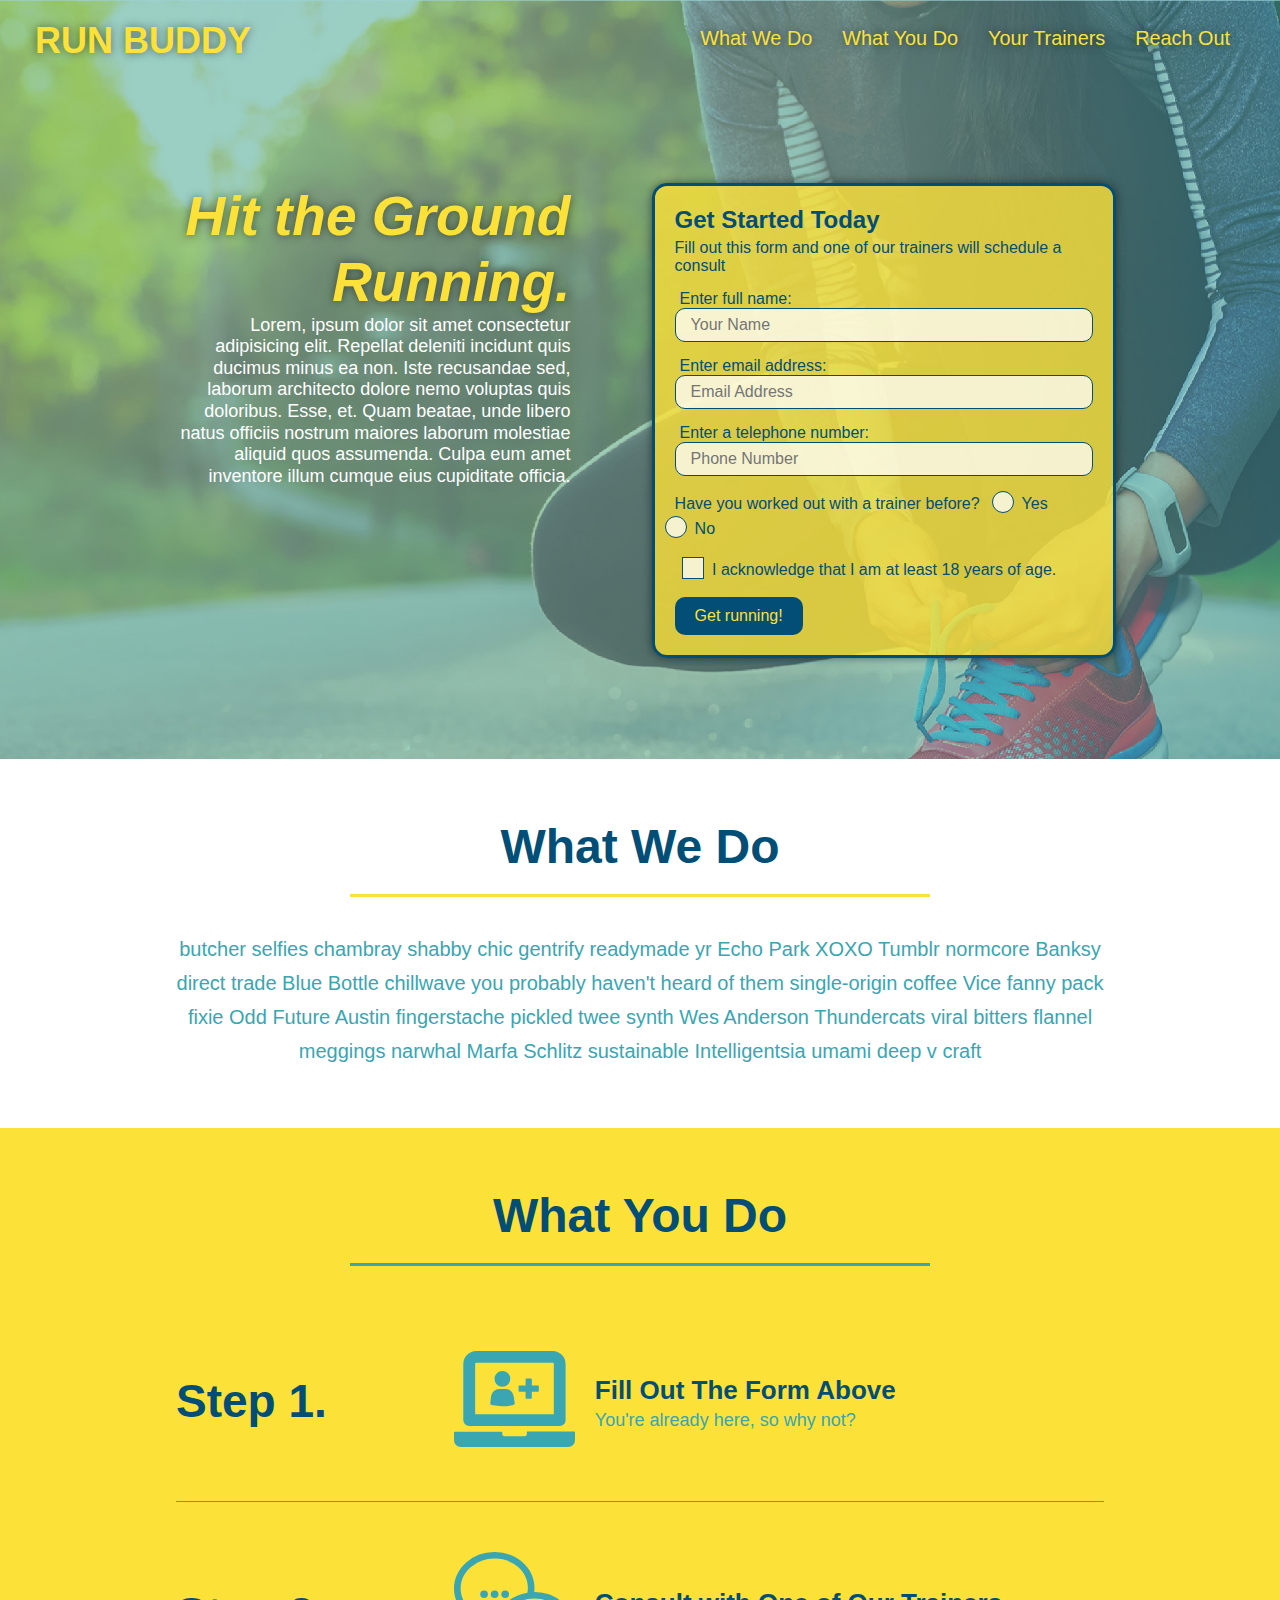
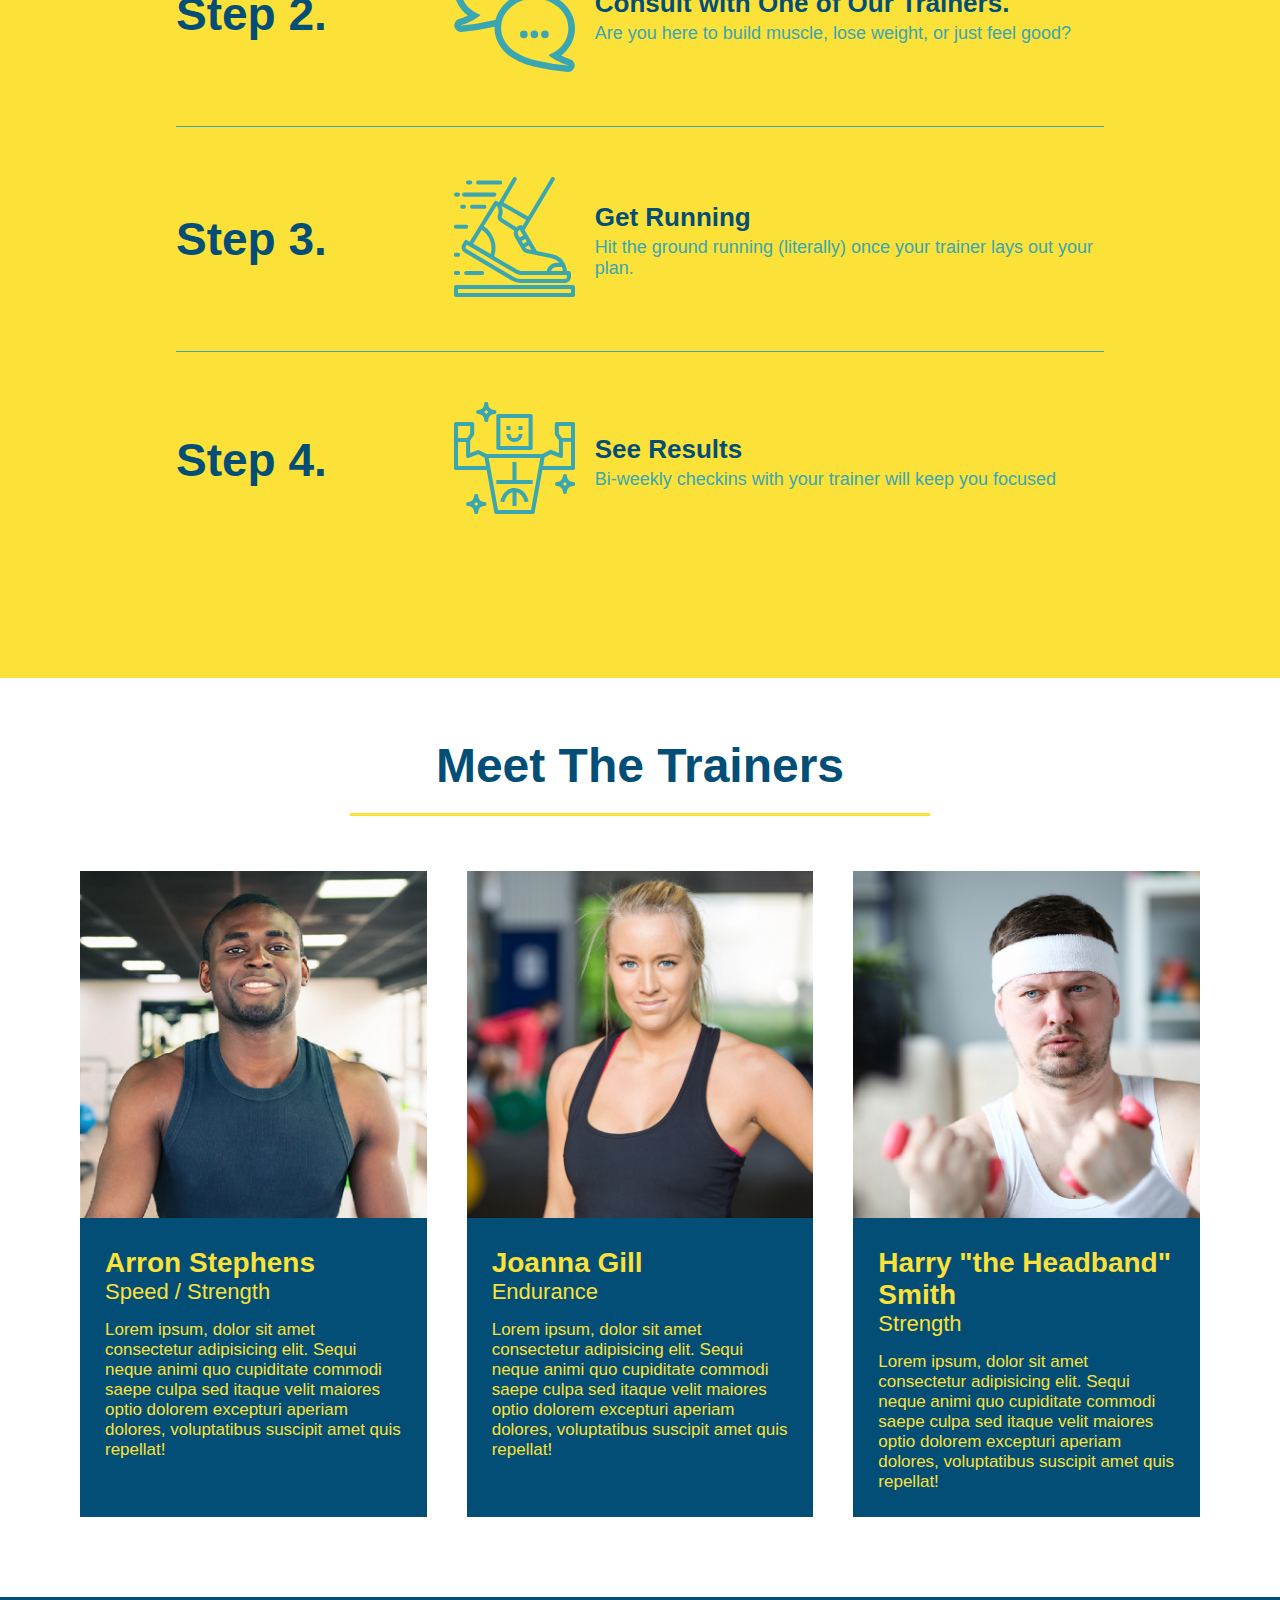
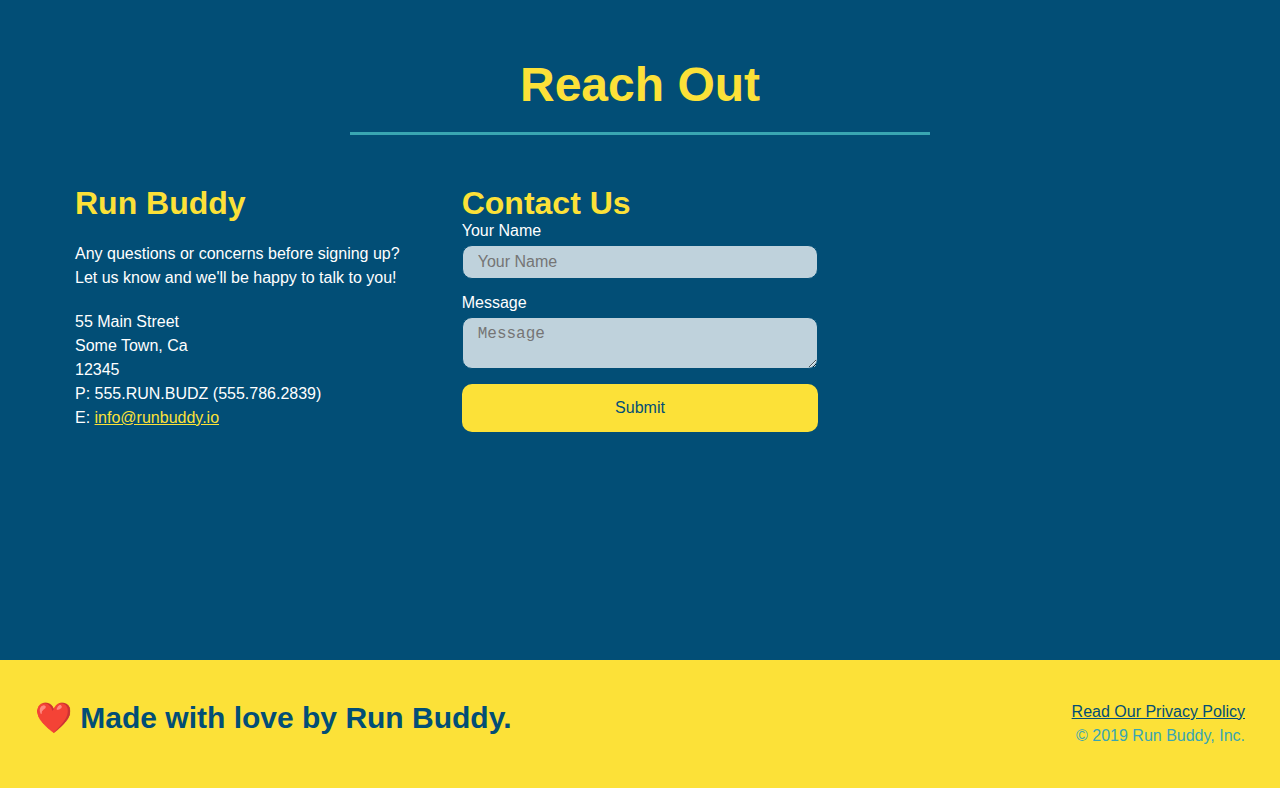
<file: index.html>
<!DOCTYPE html>
<html lang="en">
	<head>
		<meta charset="UTF-8" />
		<meta name="viewport" content="width=device-width, initial-scale=1.0" />
		<title>Run Buddy</title>
		<link rel="stylesheet" href="./assets/css/style.css" />
	</head>

	<body>
		<!-- navigation -->
		<header>
			<h1>
				<a href="/"> RUN BUDDY </a>
			</h1>
			<nav>
				<!-- Unordered list element -->
				<ul>
					<!-- List item element-->
					<li>
						<!-- Anchor element -->
						<a href="#what-we-do">What We Do</a>
					</li>
					<li>
						<a href="#what-you-do">What You Do</a>
					</li>
					<li>
						<a href="#your-trainers">Your Trainers</a>
					</li>
					<li>
						<a href="#reach-out">Reach Out</a>
					</li>
				</ul>
			</nav>
		</header>

		<!-- hero/jumbotron -->
		<section class="hero">
			<div class="hero-cta">
				<h2>Hit the Ground Running.</h2>
				<p>
					Lorem, ipsum dolor sit amet consectetur adipisicing elit. Repellat
					deleniti incidunt quis ducimus minus ea non. Iste recusandae sed,
					laborum architecto dolore nemo voluptas quis doloribus. Esse, et. Quam
					beatae, unde libero natus officiis nostrum maiores laborum molestiae
					aliquid quos assumenda. Culpa eum amet inventore illum cumque eius
					cupiditate officia.
				</p>
			</div>

			<div class="hero-form">
				<h3>Get Started Today</h3>
				<p>
					Fill out this form and one of our trainers will schedule a consult
				</p>
				<form>
					<label for="name">Enter full name:</label>
					<input
						type="text"
						placeholder="Your Name"
						name="name"
						id="name"
						class="form-input"
					/>
					<label for="email">Enter email address:</label>
					<input
						type="text"
						placeholder="Email Address"
						name="email"
						id="email"
						class="form-input"
					/>
					<label for="phone">Enter a telephone number:</label>
					<input
						type="text"
						placeholder="Phone Number"
						name="phone"
						id="phone"
						class="form-input"
					/>
					<p>
						Have you worked out with a trainer before?
						<span class="radio-wrapper">
							<input type="radio" name="trainer-confirm" id="trainer-yes" />
							<label for="trainer-yes">Yes</label>
						</span>
						<span class="radio-wrapper">
							<input type="radio" name="trainer-confirm" id="trainer-no" />
							<label for="trainer-no">No</label>
						</span>
					</p>
					<p>
						<span class="checkbox-wrapper">
							<input type="checkbox" name="age-confirm" id="checkbox" />
							<label for="checkbox">
								I acknowledge that I am at least 18 years of age.
							</label>
						</span>
					</p>
					<button type="submit">Get running!</button>
				</form>
			</div>
		</section>

		<!-- "what we do" section -->
		<section id="what-we-do" class="intro">
			<div class="flex-row">
				<h2 class="section-title primary-border">What We Do</h2>
			</div>
			<div class="flex-row">
				<p>
					butcher selfies chambray shabby chic gentrify readymade yr Echo Park
					XOXO Tumblr normcore Banksy direct trade Blue Bottle chillwave you
					probably haven't heard of them single-origin coffee Vice fanny pack
					fixie Odd Future Austin fingerstache pickled twee synth Wes Anderson
					Thundercats viral bitters flannel meggings narwhal Marfa Schlitz
					sustainable Intelligentsia umami deep v craft
				</p>
			</div>
		</section>

		<!-- "what you do" section -->
		<section id="what-you-do" class="steps">
			<div class="flex-row">
				<h2 class="section-title secondary-border">What You Do</h2>
			</div>
			<!--Steps-->
			<div class="step">
				<h3>Step 1.</h3>
				<div class="step-info">
					<div class="step-img">
						<img src="./assets/images/step-1.svg" alt="" />
					</div>
					<div class="step-text">
						<h4>Fill Out The Form Above</h4>
						<p>You're already here, so why not?</p>
					</div>
				</div>
			</div>

			<div class="step">
				<h3>Step 2.</h3>
				<div class="step-info">
					<div class="step-img">
						<img src="./assets/images/step-2.svg" alt="" />
					</div>
					<div class="step-text">
						<h4>Consult with One of Our Trainers.</h4>
						<p>Are you here to build muscle, lose weight, or just feel good?</p>
					</div>
				</div>
			</div>

			<div class="step">
				<h3>Step 3.</h3>
				<div class="step-info">
					<div class="step-img">
						<img src="./assets/images/step-3.svg" alt="" />
					</div>
					<div class="step-text">
						<h4>Get Running</h4>
						<p>
							Hit the ground running (literally) once your trainer lays out your
							plan.
						</p>
					</div>
				</div>
			</div>

			<div class="step">
				<h3>Step 4.</h3>
				<div class="step-info">
					<div class="step-img">
						<img src="./assets/images/step-4.svg" alt="" />
					</div>
					<div class="step-text">
						<h4>See Results</h4>
						<p>Bi-weekly checkins with your trainer will keep you focused</p>
					</div>
				</div>
			</div>
		</section>

		<!-- "meet the trainers" section -->
		<section id="your-trainers">
			<div class="flex-row">
				<h2 class="section-title primary-border">Meet The Trainers</h2>
			</div>

			<div class="trainers">
				<!-- first trainer bio -->
				<article class="trainer">
					<img
						src="./assets/images/trainer-1.jpg"
						alt="Arron Stephens in his workout clothes, ready to pump iron"
					/>
					<div class="trainer-bio">
						<h3 class="trainer-name">Arron Stephens</h3>
						<h4 class="trainer-role">Speed / Strength</h4>
						<p>
							Lorem ipsum, dolor sit amet consectetur adipisicing elit. Sequi
							neque animi quo cupiditate commodi saepe culpa sed itaque velit
							maiores optio dolorem excepturi aperiam dolores, voluptatibus
							suscipit amet quis repellat!
						</p>
					</div>
				</article>

				<!-- second trainer bio -->
				<article class="trainer">
					<img
						src="./assets/images/trainer-2.jpg"
						alt="Joanna Gill cooling off after a workout"
					/>
					<div class="trainer-bio">
						<h3 class="trainer-name">Joanna Gill</h3>
						<h4 class="trainer-role">Endurance</h4>

						<p>
							Lorem ipsum, dolor sit amet consectetur adipisicing elit. Sequi
							neque animi quo cupiditate commodi saepe culpa sed itaque velit
							maiores optio dolorem excepturi aperiam dolores, voluptatibus
							suscipit amet quis repellat!
						</p>
					</div>
				</article>

				<!-- third trainer bio -->
				<article class="trainer">
					<img
						src="./assets/images/trainer-3.jpg"
						alt="Harry Smith wearing a headband and lifting comically small pink weights"
					/>
					<div class="trainer-bio">
						<h3 class="trainer-name">Harry "the Headband" Smith</h3>
						<h4 class="trainer-role">Strength</h4>
						<p>
							Lorem ipsum, dolor sit amet consectetur adipisicing elit. Sequi
							neque animi quo cupiditate commodi saepe culpa sed itaque velit
							maiores optio dolorem excepturi aperiam dolores, voluptatibus
							suscipit amet quis repellat!
						</p>
					</div>
				</article>
			</div>
		</section>

		<!-- "reach out" section -->
		<section id="reach-out" class="contact">
			<div class="flex-row">
				<h2 class="section-title secondary-border">Reach Out</h2>
			</div>
			<div class="contact-info">
				<div>
					<h3>Run Buddy</h3>
					<p>
						Any questions or concerns before signing up?
						<br />
						Let us know and we'll be happy to talk to you!
					</p>
					<address>
						55 Main Street <br />
						Some Town, Ca <br />
						12345<br />
						P: 555.RUN.BUDZ (555.786.2839)<br />
						E: <a href="mailto:info@runbuddy.io">info@runbuddy.io</a>
					</address>
				</div>

				<div class="contact-form">
					<h3>Contact Us</h3>
					<form>
						<label for="contact-name">Your Name</label>
						<input type="text" id="contact-name" placeholder="Your Name" />

						<label for="contact-message">Message</label>
						<textarea id="contact-message" placeholder="Message"></textarea>

						<button type="submit">Submit</button>
					</form>
				</div>

				<iframe
					src="https://www.google.com/maps/embed?pb=!1m18!1m12!1m3!1d3147.1079747227936!2d-120.42364418397035!3d37.92790791110593!2m3!1f0!2f0!3f0!3m2!1i1024!2i768!4f13.1!3m3!1m2!1s0x8090c49129b6ac57%3A0xb56c7eb95a2cd8bd!2sMain%20St%2C%20California%2095327!5e0!3m2!1sen!2sus!4v1616426329495!5m2!1sen!2sus"
					style="border: 0"
					allowfullscreen=""
					loading="lazy"
				>
				</iframe>
			</div>
		</section>

		<!-- footer -->
		<footer>
			<h2>❤️ Made with love by Run Buddy.</h2>
			<div>
				<a href="./privacy-policy.html">Read Our Privacy Policy</a><br />
				&copy; 2019 Run Buddy, Inc.
			</div>
		</footer>
		<script>
			console.log("Hello Runners!");
		</script>
	</body>
</html>
</file>
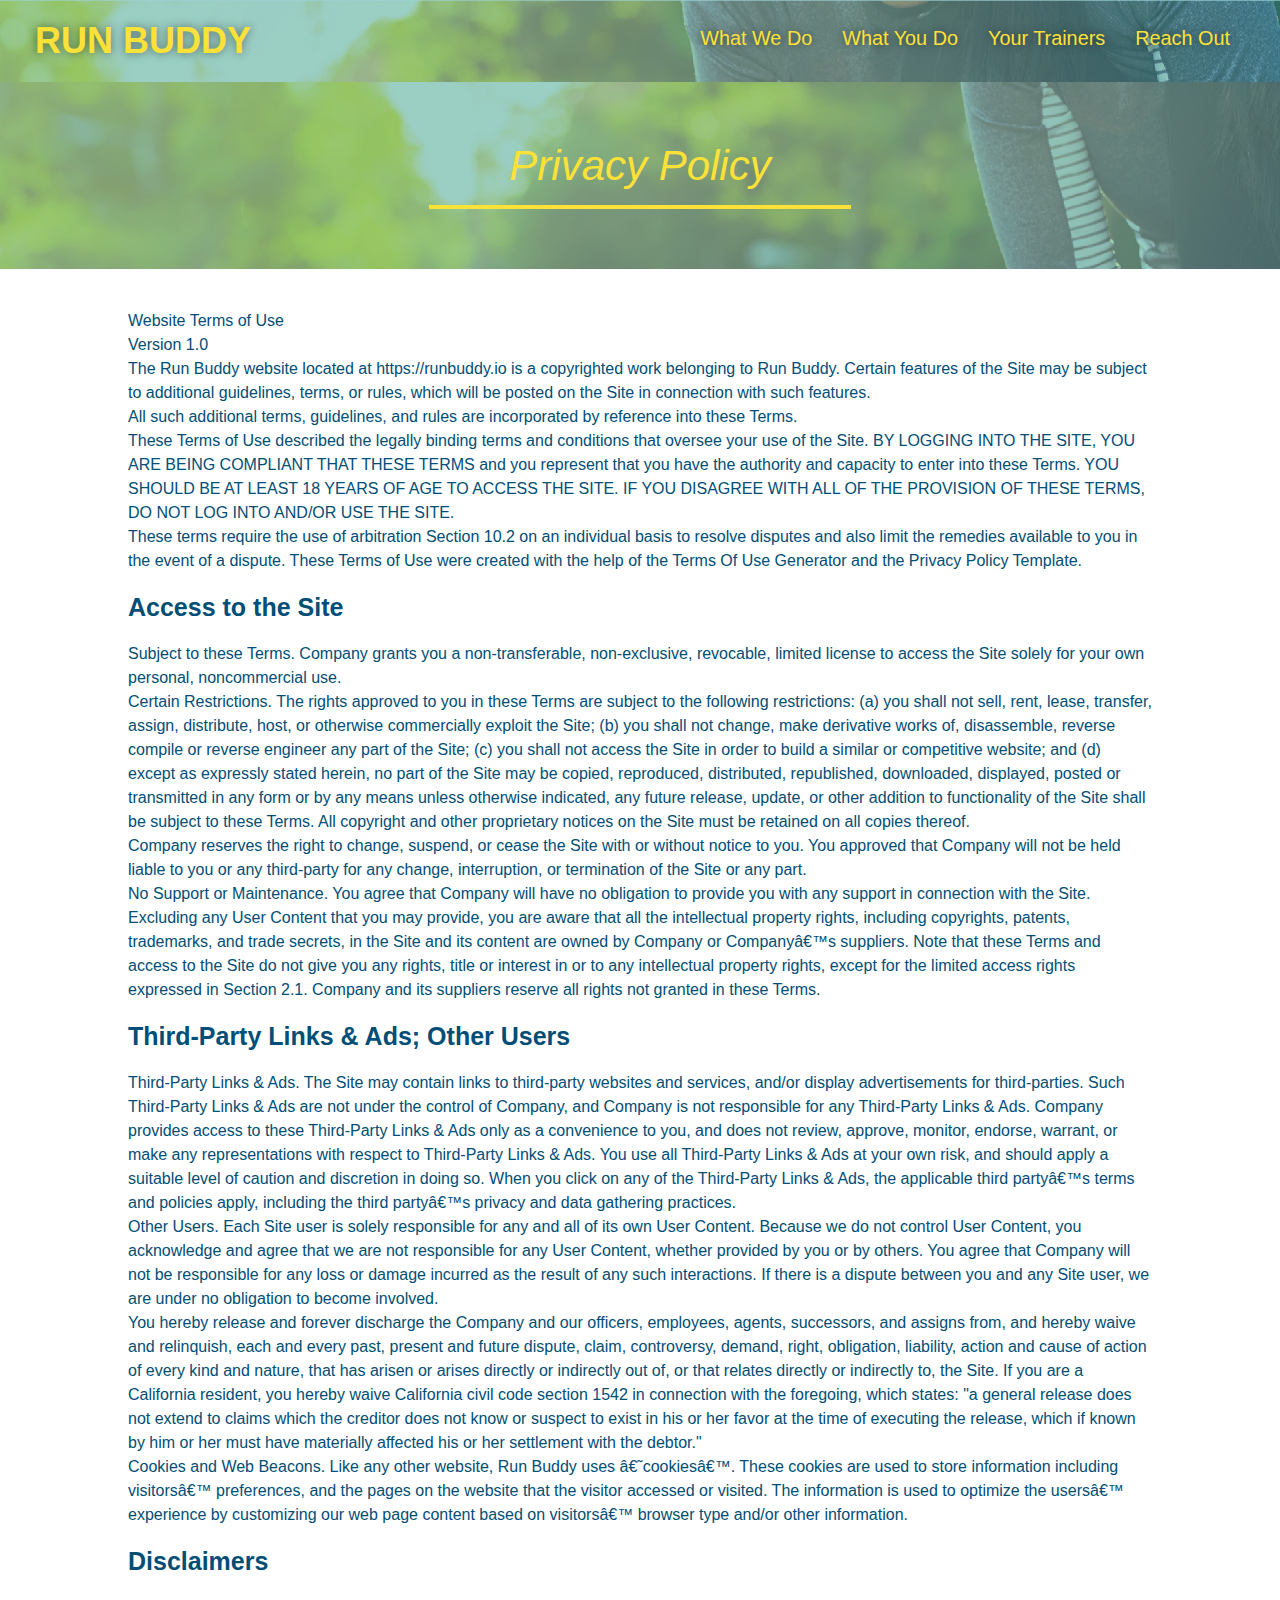
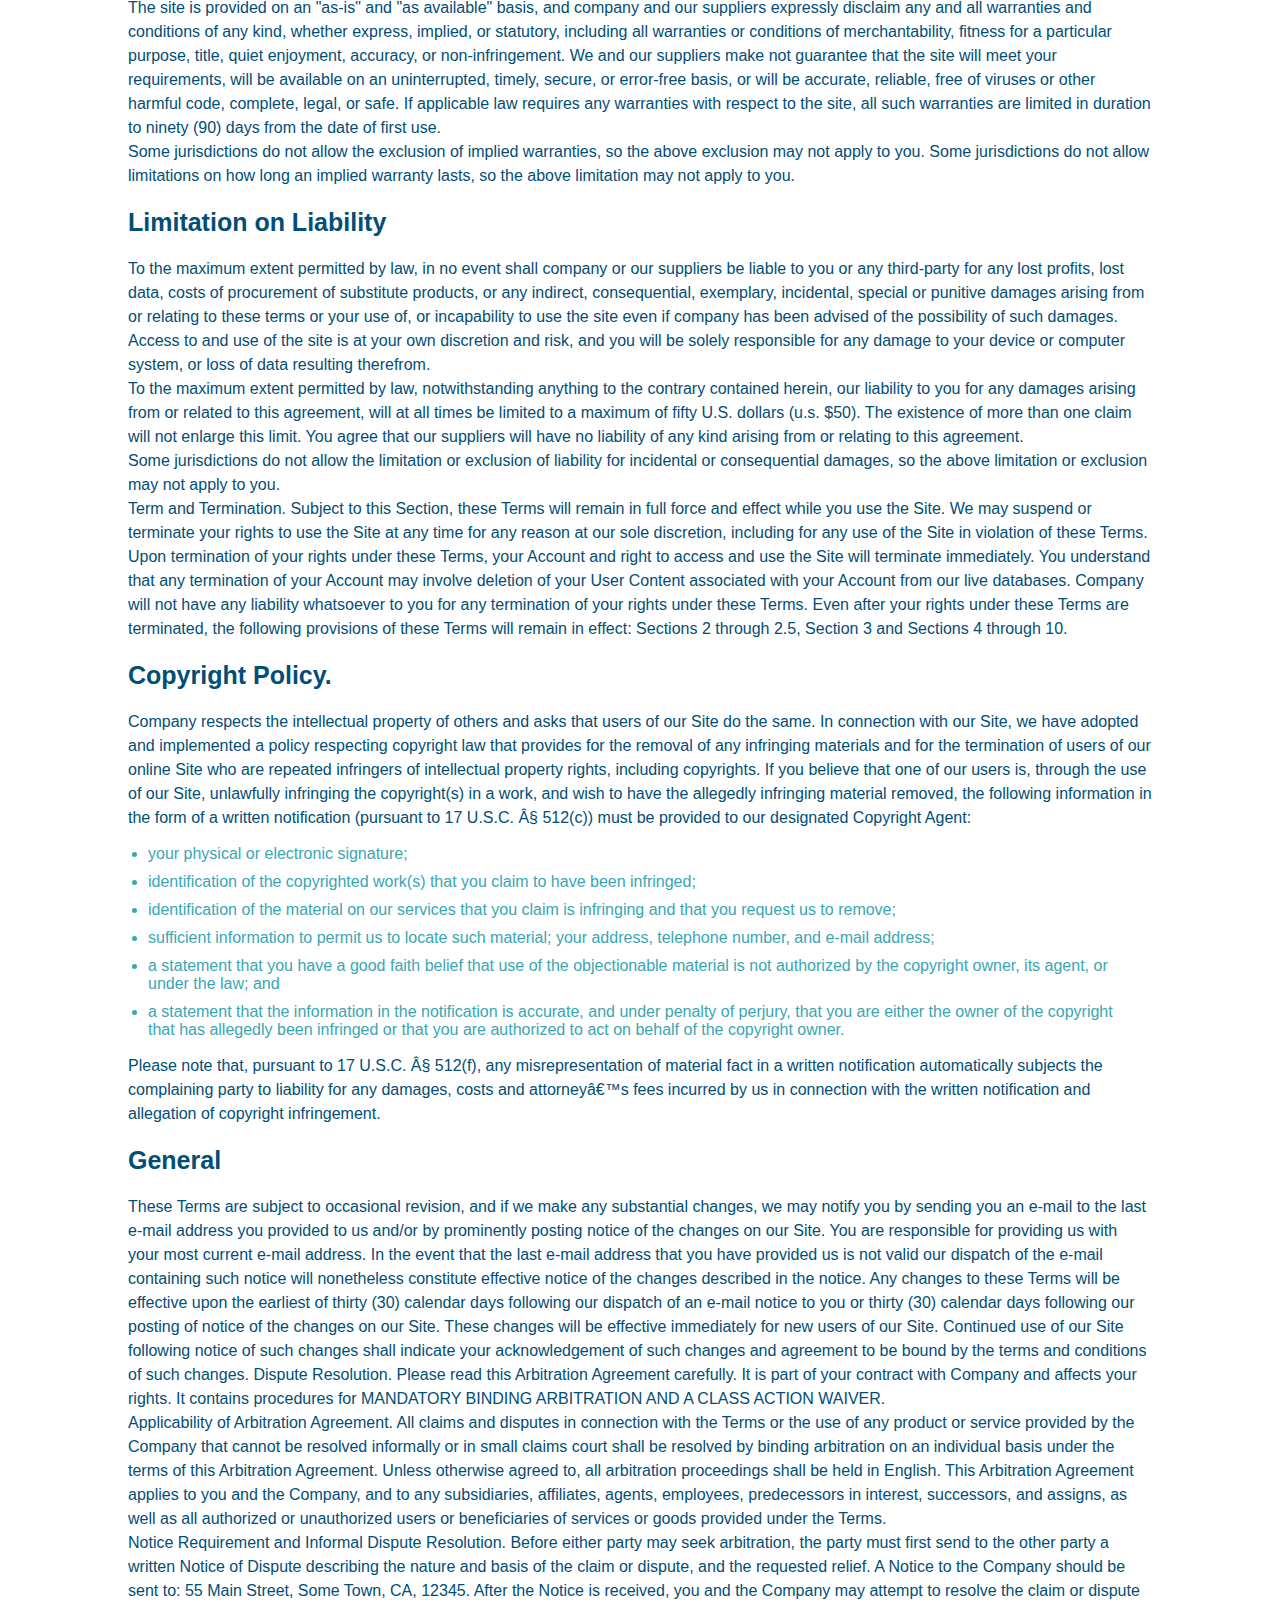
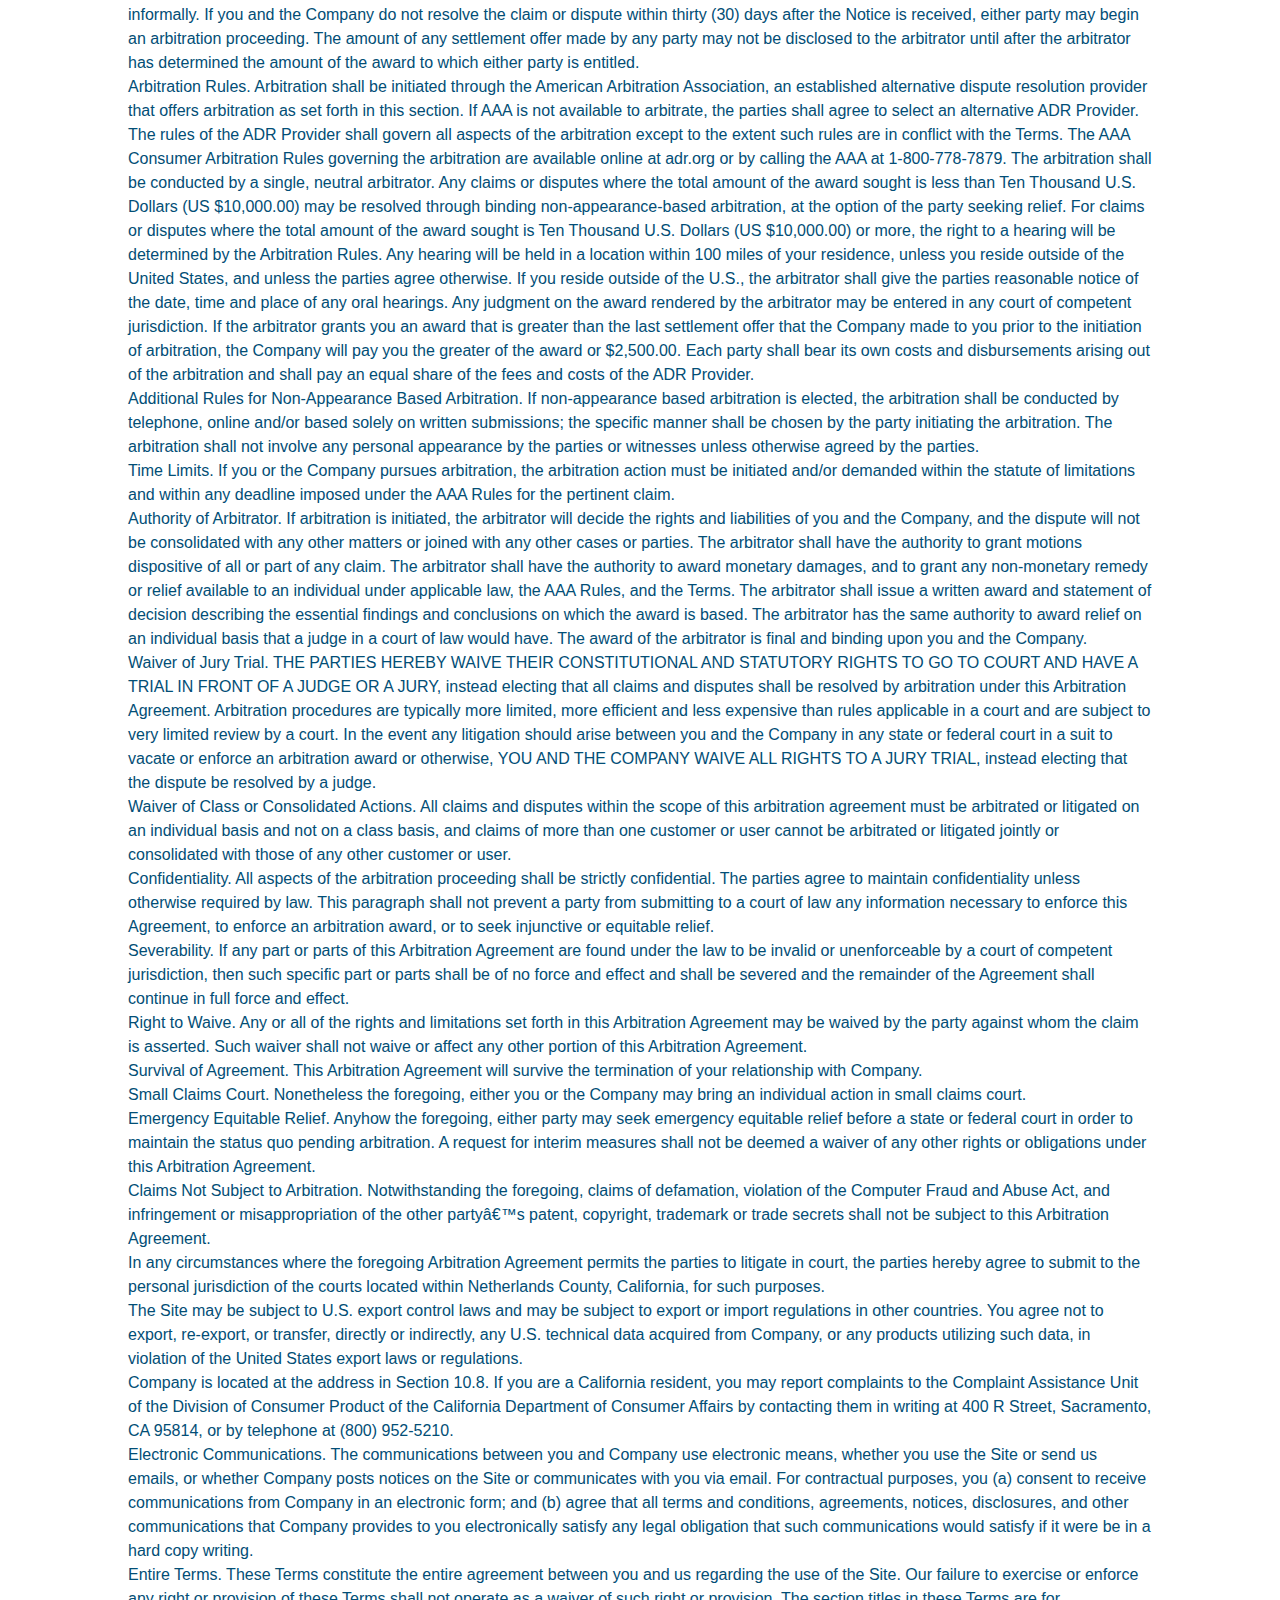
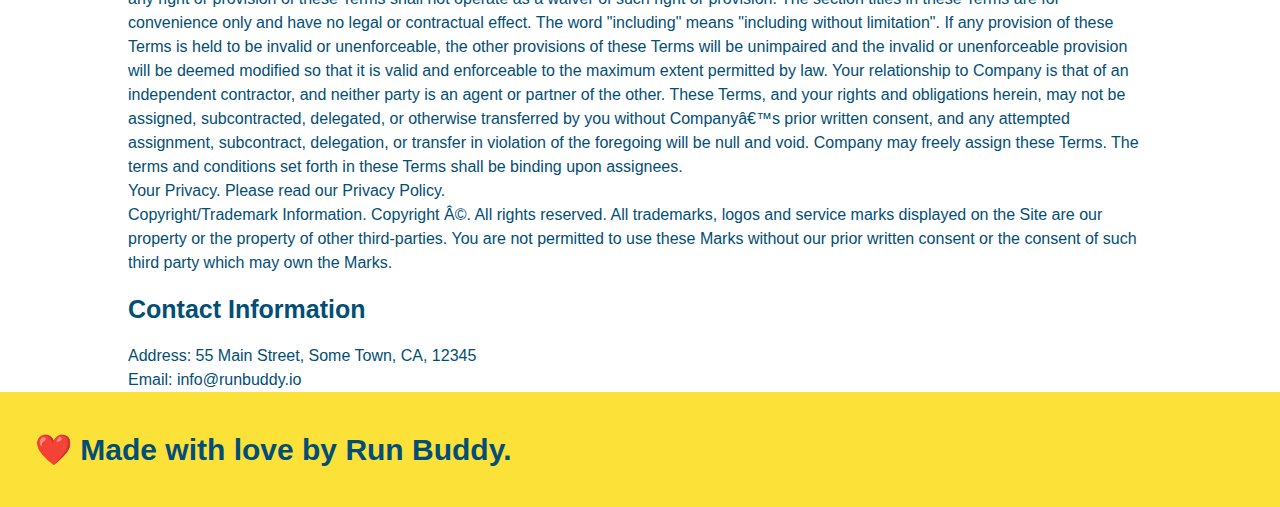
<file: privacy-policy.html>
<!DOCTYPE html>
<html lang="en">
  <head>
    <meta charset="UTF-8" />
    <meta http-equiv="X-UA-Compatible" content="IE=edge" />
    <meta name="viewport" content="width=device-width, initial-scale=1.0" />
    <title>Privacy Policy - Run Buddy</title>
    <link rel="stylesheet" href="./assets/css/style.css" />
    <link rel="stylesheet" href="./assets/css/secondary-styles.css" />
  </head>
  <body>
    <!--Header-->
    <header>
      <h1>
        <a href="/"> RUN BUDDY </a>
      </h1>
      <nav>
        <!-- Unordered list element -->
        <ul>
          <!-- List item element-->
          <li>
            <!-- Anchor element -->
            <a href="./index.html#what-we-do">What We Do</a>
          </li>
          <li>
            <a href="./index.html#what-you-do">What You Do</a>
          </li>
          <li>
            <a href="#./index.htmlyour-trainers">Your Trainers</a>
          </li>
          <li>
            <a href="#./index.htmlreach-out">Reach Out</a>
          </li>
        </ul>
      </nav>
    </header>

    <!--Hero-->
    <section class="hero">
      <h2 class="page-title">Privacy Policy</h2>
    </section>
    <!--Content-->
    <article class="secondary-content">
      <p>Website Terms of Use</p>

      <p>Version 1.0</p>

      <p>
        The Run Buddy website located at https://runbuddy.io is a copyrighted
        work belonging to Run Buddy. Certain features of the Site may be subject
        to additional guidelines, terms, or rules, which will be posted on the
        Site in connection with such features.
      </p>

      <p>
        All such additional terms, guidelines, and rules are incorporated by
        reference into these Terms.
      </p>

      <p>
        These Terms of Use described the legally binding terms and conditions
        that oversee your use of the Site. BY LOGGING INTO THE SITE, YOU ARE
        BEING COMPLIANT THAT THESE TERMS and you represent that you have the
        authority and capacity to enter into these Terms. YOU SHOULD BE AT LEAST
        18 YEARS OF AGE TO ACCESS THE SITE. IF YOU DISAGREE WITH ALL OF THE
        PROVISION OF THESE TERMS, DO NOT LOG INTO AND/OR USE THE SITE.
      </p>

      <p>
        These terms require the use of arbitration Section 10.2 on an individual
        basis to resolve disputes and also limit the remedies available to you
        in the event of a dispute. These Terms of Use were created with the help
        of the Terms Of Use Generator and the Privacy Policy Template.
      </p>

      <h3>Access to the Site</h3>

      <p>
        Subject to these Terms. Company grants you a non-transferable,
        non-exclusive, revocable, limited license to access the Site solely for
        your own personal, noncommercial use.
      </p>

      <p>
        Certain Restrictions. The rights approved to you in these Terms are
        subject to the following restrictions: (a) you shall not sell, rent,
        lease, transfer, assign, distribute, host, or otherwise commercially
        exploit the Site; (b) you shall not change, make derivative works of,
        disassemble, reverse compile or reverse engineer any part of the Site;
        (c) you shall not access the Site in order to build a similar or
        competitive website; and (d) except as expressly stated herein, no part
        of the Site may be copied, reproduced, distributed, republished,
        downloaded, displayed, posted or transmitted in any form or by any means
        unless otherwise indicated, any future release, update, or other
        addition to functionality of the Site shall be subject to these Terms.
        All copyright and other proprietary notices on the Site must be retained
        on all copies thereof.
      </p>

      <p>
        Company reserves the right to change, suspend, or cease the Site with or
        without notice to you. You approved that Company will not be held liable
        to you or any third-party for any change, interruption, or termination
        of the Site or any part.
      </p>

      <p>
        No Support or Maintenance. You agree that Company will have no
        obligation to provide you with any support in connection with the Site.
      </p>

      <p>
        Excluding any User Content that you may provide, you are aware that all
        the intellectual property rights, including copyrights, patents,
        trademarks, and trade secrets, in the Site and its content are owned by
        Company or Companyâ€™s suppliers. Note that these Terms and access to
        the Site do not give you any rights, title or interest in or to any
        intellectual property rights, except for the limited access rights
        expressed in Section 2.1. Company and its suppliers reserve all rights
        not granted in these Terms.
      </p>

      <h3>Third-Party Links & Ads; Other Users</h3>

      <p>
        Third-Party Links & Ads. The Site may contain links to third-party
        websites and services, and/or display advertisements for third-parties.
        Such Third-Party Links & Ads are not under the control of Company, and
        Company is not responsible for any Third-Party Links & Ads. Company
        provides access to these Third-Party Links & Ads only as a convenience
        to you, and does not review, approve, monitor, endorse, warrant, or make
        any representations with respect to Third-Party Links & Ads. You use all
        Third-Party Links & Ads at your own risk, and should apply a suitable
        level of caution and discretion in doing so. When you click on any of
        the Third-Party Links & Ads, the applicable third partyâ€™s terms and
        policies apply, including the third partyâ€™s privacy and data gathering
        practices.
      </p>

      <p>
        Other Users. Each Site user is solely responsible for any and all of its
        own User Content. Because we do not control User Content, you
        acknowledge and agree that we are not responsible for any User Content,
        whether provided by you or by others. You agree that Company will not be
        responsible for any loss or damage incurred as the result of any such
        interactions. If there is a dispute between you and any Site user, we
        are under no obligation to become involved.
      </p>

      <p>
        You hereby release and forever discharge the Company and our officers,
        employees, agents, successors, and assigns from, and hereby waive and
        relinquish, each and every past, present and future dispute, claim,
        controversy, demand, right, obligation, liability, action and cause of
        action of every kind and nature, that has arisen or arises directly or
        indirectly out of, or that relates directly or indirectly to, the Site.
        If you are a California resident, you hereby waive California civil code
        section 1542 in connection with the foregoing, which states: "a general
        release does not extend to claims which the creditor does not know or
        suspect to exist in his or her favor at the time of executing the
        release, which if known by him or her must have materially affected his
        or her settlement with the debtor."
      </p>

      <p>
        Cookies and Web Beacons. Like any other website, Run Buddy uses
        â€˜cookiesâ€™. These cookies are used to store information including
        visitorsâ€™ preferences, and the pages on the website that the visitor
        accessed or visited. The information is used to optimize the usersâ€™
        experience by customizing our web page content based on visitorsâ€™
        browser type and/or other information.
      </p>

      <h3>Disclaimers</h3>

      <p>
        The site is provided on an "as-is" and "as available" basis, and company
        and our suppliers expressly disclaim any and all warranties and
        conditions of any kind, whether express, implied, or statutory,
        including all warranties or conditions of merchantability, fitness for a
        particular purpose, title, quiet enjoyment, accuracy, or
        non-infringement. We and our suppliers make not guarantee that the site
        will meet your requirements, will be available on an uninterrupted,
        timely, secure, or error-free basis, or will be accurate, reliable, free
        of viruses or other harmful code, complete, legal, or safe. If
        applicable law requires any warranties with respect to the site, all
        such warranties are limited in duration to ninety (90) days from the
        date of first use.
      </p>

      <p>
        Some jurisdictions do not allow the exclusion of implied warranties, so
        the above exclusion may not apply to you. Some jurisdictions do not
        allow limitations on how long an implied warranty lasts, so the above
        limitation may not apply to you.
      </p>

      <h3>Limitation on Liability</h3>

      <p>
        To the maximum extent permitted by law, in no event shall company or our
        suppliers be liable to you or any third-party for any lost profits, lost
        data, costs of procurement of substitute products, or any indirect,
        consequential, exemplary, incidental, special or punitive damages
        arising from or relating to these terms or your use of, or incapability
        to use the site even if company has been advised of the possibility of
        such damages. Access to and use of the site is at your own discretion
        and risk, and you will be solely responsible for any damage to your
        device or computer system, or loss of data resulting therefrom.
      </p>

      <p>
        To the maximum extent permitted by law, notwithstanding anything to the
        contrary contained herein, our liability to you for any damages arising
        from or related to this agreement, will at all times be limited to a
        maximum of fifty U.S. dollars (u.s. $50). The existence of more than one
        claim will not enlarge this limit. You agree that our suppliers will
        have no liability of any kind arising from or relating to this
        agreement.
      </p>

      <p>
        Some jurisdictions do not allow the limitation or exclusion of liability
        for incidental or consequential damages, so the above limitation or
        exclusion may not apply to you.
      </p>

      <p>
        Term and Termination. Subject to this Section, these Terms will remain
        in full force and effect while you use the Site. We may suspend or
        terminate your rights to use the Site at any time for any reason at our
        sole discretion, including for any use of the Site in violation of these
        Terms. Upon termination of your rights under these Terms, your Account
        and right to access and use the Site will terminate immediately. You
        understand that any termination of your Account may involve deletion of
        your User Content associated with your Account from our live databases.
        Company will not have any liability whatsoever to you for any
        termination of your rights under these Terms. Even after your rights
        under these Terms are terminated, the following provisions of these
        Terms will remain in effect: Sections 2 through 2.5, Section 3 and
        Sections 4 through 10.
      </p>

      <h3>Copyright Policy.</h3>

      <p>
        Company respects the intellectual property of others and asks that users
        of our Site do the same. In connection with our Site, we have adopted
        and implemented a policy respecting copyright law that provides for the
        removal of any infringing materials and for the termination of users of
        our online Site who are repeated infringers of intellectual property
        rights, including copyrights. If you believe that one of our users is,
        through the use of our Site, unlawfully infringing the copyright(s) in a
        work, and wish to have the allegedly infringing material removed, the
        following information in the form of a written notification (pursuant to
        17 U.S.C. Â§ 512(c)) must be provided to our designated Copyright Agent:
      </p>

      <ul>
        <li>your physical or electronic signature;</li>
        <li>
          identification of the copyrighted work(s) that you claim to have been
          infringed;
        </li>
        <li>
          identification of the material on our services that you claim is
          infringing and that you request us to remove;
        </li>
        <li>
          sufficient information to permit us to locate such material; your
          address, telephone number, and e-mail address;
        </li>
        <li>
          a statement that you have a good faith belief that use of the
          objectionable material is not authorized by the copyright owner, its
          agent, or under the law; and
        </li>
        <li>
          a statement that the information in the notification is accurate, and
          under penalty of perjury, that you are either the owner of the
          copyright that has allegedly been infringed or that you are authorized
          to act on behalf of the copyright owner.
        </li>
      </ul>

      <p>
        Please note that, pursuant to 17 U.S.C. Â§ 512(f), any misrepresentation
        of material fact in a written notification automatically subjects the
        complaining party to liability for any damages, costs and attorneyâ€™s
        fees incurred by us in connection with the written notification and
        allegation of copyright infringement.
      </p>

      <h3>General</h3>

      <p>
        These Terms are subject to occasional revision, and if we make any
        substantial changes, we may notify you by sending you an e-mail to the
        last e-mail address you provided to us and/or by prominently posting
        notice of the changes on our Site. You are responsible for providing us
        with your most current e-mail address. In the event that the last e-mail
        address that you have provided us is not valid our dispatch of the
        e-mail containing such notice will nonetheless constitute effective
        notice of the changes described in the notice. Any changes to these
        Terms will be effective upon the earliest of thirty (30) calendar days
        following our dispatch of an e-mail notice to you or thirty (30)
        calendar days following our posting of notice of the changes on our
        Site. These changes will be effective immediately for new users of our
        Site. Continued use of our Site following notice of such changes shall
        indicate your acknowledgement of such changes and agreement to be bound
        by the terms and conditions of such changes. Dispute Resolution. Please
        read this Arbitration Agreement carefully. It is part of your contract
        with Company and affects your rights. It contains procedures for
        MANDATORY BINDING ARBITRATION AND A CLASS ACTION WAIVER.
      </p>

      <p>
        Applicability of Arbitration Agreement. All claims and disputes in
        connection with the Terms or the use of any product or service provided
        by the Company that cannot be resolved informally or in small claims
        court shall be resolved by binding arbitration on an individual basis
        under the terms of this Arbitration Agreement. Unless otherwise agreed
        to, all arbitration proceedings shall be held in English. This
        Arbitration Agreement applies to you and the Company, and to any
        subsidiaries, affiliates, agents, employees, predecessors in interest,
        successors, and assigns, as well as all authorized or unauthorized users
        or beneficiaries of services or goods provided under the Terms.
      </p>

      <p>
        Notice Requirement and Informal Dispute Resolution. Before either party
        may seek arbitration, the party must first send to the other party a
        written Notice of Dispute describing the nature and basis of the claim
        or dispute, and the requested relief. A Notice to the Company should be
        sent to: 55 Main Street, Some Town, CA, 12345. After the Notice is
        received, you and the Company may attempt to resolve the claim or
        dispute informally. If you and the Company do not resolve the claim or
        dispute within thirty (30) days after the Notice is received, either
        party may begin an arbitration proceeding. The amount of any settlement
        offer made by any party may not be disclosed to the arbitrator until
        after the arbitrator has determined the amount of the award to which
        either party is entitled.
      </p>

      <p>
        Arbitration Rules. Arbitration shall be initiated through the American
        Arbitration Association, an established alternative dispute resolution
        provider that offers arbitration as set forth in this section. If AAA is
        not available to arbitrate, the parties shall agree to select an
        alternative ADR Provider. The rules of the ADR Provider shall govern all
        aspects of the arbitration except to the extent such rules are in
        conflict with the Terms. The AAA Consumer Arbitration Rules governing
        the arbitration are available online at adr.org or by calling the AAA at
        1-800-778-7879. The arbitration shall be conducted by a single, neutral
        arbitrator. Any claims or disputes where the total amount of the award
        sought is less than Ten Thousand U.S. Dollars (US $10,000.00) may be
        resolved through binding non-appearance-based arbitration, at the option
        of the party seeking relief. For claims or disputes where the total
        amount of the award sought is Ten Thousand U.S. Dollars (US $10,000.00)
        or more, the right to a hearing will be determined by the Arbitration
        Rules. Any hearing will be held in a location within 100 miles of your
        residence, unless you reside outside of the United States, and unless
        the parties agree otherwise. If you reside outside of the U.S., the
        arbitrator shall give the parties reasonable notice of the date, time
        and place of any oral hearings. Any judgment on the award rendered by
        the arbitrator may be entered in any court of competent jurisdiction. If
        the arbitrator grants you an award that is greater than the last
        settlement offer that the Company made to you prior to the initiation of
        arbitration, the Company will pay you the greater of the award or
        $2,500.00. Each party shall bear its own costs and disbursements arising
        out of the arbitration and shall pay an equal share of the fees and
        costs of the ADR Provider.
      </p>

      <p>
        Additional Rules for Non-Appearance Based Arbitration. If non-appearance
        based arbitration is elected, the arbitration shall be conducted by
        telephone, online and/or based solely on written submissions; the
        specific manner shall be chosen by the party initiating the arbitration.
        The arbitration shall not involve any personal appearance by the parties
        or witnesses unless otherwise agreed by the parties.
      </p>

      <p>
        Time Limits. If you or the Company pursues arbitration, the arbitration
        action must be initiated and/or demanded within the statute of
        limitations and within any deadline imposed under the AAA Rules for the
        pertinent claim.
      </p>

      <p>
        Authority of Arbitrator. If arbitration is initiated, the arbitrator
        will decide the rights and liabilities of you and the Company, and the
        dispute will not be consolidated with any other matters or joined with
        any other cases or parties. The arbitrator shall have the authority to
        grant motions dispositive of all or part of any claim. The arbitrator
        shall have the authority to award monetary damages, and to grant any
        non-monetary remedy or relief available to an individual under
        applicable law, the AAA Rules, and the Terms. The arbitrator shall issue
        a written award and statement of decision describing the essential
        findings and conclusions on which the award is based. The arbitrator has
        the same authority to award relief on an individual basis that a judge
        in a court of law would have. The award of the arbitrator is final and
        binding upon you and the Company.
      </p>

      <p>
        Waiver of Jury Trial. THE PARTIES HEREBY WAIVE THEIR CONSTITUTIONAL AND
        STATUTORY RIGHTS TO GO TO COURT AND HAVE A TRIAL IN FRONT OF A JUDGE OR
        A JURY, instead electing that all claims and disputes shall be resolved
        by arbitration under this Arbitration Agreement. Arbitration procedures
        are typically more limited, more efficient and less expensive than rules
        applicable in a court and are subject to very limited review by a court.
        In the event any litigation should arise between you and the Company in
        any state or federal court in a suit to vacate or enforce an arbitration
        award or otherwise, YOU AND THE COMPANY WAIVE ALL RIGHTS TO A JURY
        TRIAL, instead electing that the dispute be resolved by a judge.
      </p>

      <p>
        Waiver of Class or Consolidated Actions. All claims and disputes within
        the scope of this arbitration agreement must be arbitrated or litigated
        on an individual basis and not on a class basis, and claims of more than
        one customer or user cannot be arbitrated or litigated jointly or
        consolidated with those of any other customer or user.
      </p>

      <p>
        Confidentiality. All aspects of the arbitration proceeding shall be
        strictly confidential. The parties agree to maintain confidentiality
        unless otherwise required by law. This paragraph shall not prevent a
        party from submitting to a court of law any information necessary to
        enforce this Agreement, to enforce an arbitration award, or to seek
        injunctive or equitable relief.
      </p>

      <p>
        Severability. If any part or parts of this Arbitration Agreement are
        found under the law to be invalid or unenforceable by a court of
        competent jurisdiction, then such specific part or parts shall be of no
        force and effect and shall be severed and the remainder of the Agreement
        shall continue in full force and effect.
      </p>

      <p>
        Right to Waive. Any or all of the rights and limitations set forth in
        this Arbitration Agreement may be waived by the party against whom the
        claim is asserted. Such waiver shall not waive or affect any other
        portion of this Arbitration Agreement.
      </p>

      <p>
        Survival of Agreement. This Arbitration Agreement will survive the
        termination of your relationship with Company.
      </p>

      <p>
        Small Claims Court. Nonetheless the foregoing, either you or the Company
        may bring an individual action in small claims court.
      </p>

      <p>
        Emergency Equitable Relief. Anyhow the foregoing, either party may seek
        emergency equitable relief before a state or federal court in order to
        maintain the status quo pending arbitration. A request for interim
        measures shall not be deemed a waiver of any other rights or obligations
        under this Arbitration Agreement.
      </p>

      <p>
        Claims Not Subject to Arbitration. Notwithstanding the foregoing, claims
        of defamation, violation of the Computer Fraud and Abuse Act, and
        infringement or misappropriation of the other partyâ€™s patent,
        copyright, trademark or trade secrets shall not be subject to this
        Arbitration Agreement.
      </p>

      <p>
        In any circumstances where the foregoing Arbitration Agreement permits
        the parties to litigate in court, the parties hereby agree to submit to
        the personal jurisdiction of the courts located within Netherlands
        County, California, for such purposes.
      </p>

      <p>
        The Site may be subject to U.S. export control laws and may be subject
        to export or import regulations in other countries. You agree not to
        export, re-export, or transfer, directly or indirectly, any U.S.
        technical data acquired from Company, or any products utilizing such
        data, in violation of the United States export laws or regulations.
      </p>

      <p>
        Company is located at the address in Section 10.8. If you are a
        California resident, you may report complaints to the Complaint
        Assistance Unit of the Division of Consumer Product of the California
        Department of Consumer Affairs by contacting them in writing at 400 R
        Street, Sacramento, CA 95814, or by telephone at (800) 952-5210.
      </p>

      <p>
        Electronic Communications. The communications between you and Company
        use electronic means, whether you use the Site or send us emails, or
        whether Company posts notices on the Site or communicates with you via
        email. For contractual purposes, you (a) consent to receive
        communications from Company in an electronic form; and (b) agree that
        all terms and conditions, agreements, notices, disclosures, and other
        communications that Company provides to you electronically satisfy any
        legal obligation that such communications would satisfy if it were be in
        a hard copy writing.
      </p>

      <p>
        Entire Terms. These Terms constitute the entire agreement between you
        and us regarding the use of the Site. Our failure to exercise or enforce
        any right or provision of these Terms shall not operate as a waiver of
        such right or provision. The section titles in these Terms are for
        convenience only and have no legal or contractual effect. The word
        "including" means "including without limitation". If any provision of
        these Terms is held to be invalid or unenforceable, the other provisions
        of these Terms will be unimpaired and the invalid or unenforceable
        provision will be deemed modified so that it is valid and enforceable to
        the maximum extent permitted by law. Your relationship to Company is
        that of an independent contractor, and neither party is an agent or
        partner of the other. These Terms, and your rights and obligations
        herein, may not be assigned, subcontracted, delegated, or otherwise
        transferred by you without Companyâ€™s prior written consent, and any
        attempted assignment, subcontract, delegation, or transfer in violation
        of the foregoing will be null and void. Company may freely assign these
        Terms. The terms and conditions set forth in these Terms shall be
        binding upon assignees.
      </p>

      <p>Your Privacy. Please read our Privacy Policy.</p>

      <p>
        Copyright/Trademark Information. Copyright Â©. All rights reserved. All
        trademarks, logos and service marks displayed on the Site are our
        property or the property of other third-parties. You are not permitted
        to use these Marks without our prior written consent or the consent of
        such third party which may own the Marks.
      </p>

      <h3>Contact Information</h3>

      <p>Address: 55 Main Street, Some Town, CA, 12345</p>

      <p>Email: info@runbuddy.io</p>
    </article>

    <!--Footer -->
    <footer>
      <h2>❤️ Made with love by Run Buddy.</h2>
    </footer>
  </body>
</html>
</file>
<file: assets/css/style.css>
:root {
  --primary-color: #fce138;
  --secondary-color: #024e76;
  --tertiary-colory: #39a6b2;
}

* {
  margin: 0;
  padding: 0;
  box-sizing: border-box;
}

body {
  /* more on this crazy alphanumerical value in a minute! */
  color: #39a6b2;
  font-family: Helvetica, Arial, sans-serif;
}

/* Header Start */
header {
  padding: 20px 35px;
  background-color: var(--tertiary-colory);
  display: flex;
  justify-content: space-between;
  flex-wrap: wrap;
  position: -webkit-sticky;
  position: sticky;
  top: 0;
  background-image: url("../images/flipped-hero-image.jpg");
  background-size: cover;
  background-position: 80%;
  background-attachment: fixed;
  z-index: 9999;
}

header h1 {
  font-weight: bold;
  font-size: 36px;
  color: var(--primary-color);
  margin: 0;
  text-shadow: 0 0 10px rgba(0, 0, 0, 0.5);
}
header a {
  text-decoration: none;
  color: var(--primary-color);
}

header nav {
  margin: 7px 0;
}

header nav ul {
  display: flex;
  flex-wrap: wrap;
  justify-content: space-between;
  align-items: center;
  list-style: none;
}

header nav ul li a {
  padding: 10px 15px;
  font-weight: lighter;
  font-size: 1.55vw;
  text-shadow: 0 0 10px rgba(0, 0, 0, 0.5);
}

header nav ul li a:hover {
  background-color: var(--primary-color);
  color: var(--secondary-color);
  border-radius: 15px;
  text-shadow: none;
}
/* Header End */

/* Footer Start */
footer {
  background: var(--primary-color);
  width: 100%;
  padding: 40px 35px;
  display: flex;
  justify-content: space-between;
  flex-wrap: wrap;
}

footer h2 {
  color: var(--secondary-color);
  font-size: 30px;
  margin: 0;
}

footer div {
  line-height: 1.5;
  text-align: right;
}

footer a {
  color: var(--secondary-color);
}

section {
  padding: 60px;
}
/* Footer End */

/* Hero Start */
.hero {
  background-image: url("../images/flipped-hero-image.jpg");
  background-size: cover;
  background-position: 80%;
  display: flex;
  justify-content: center;
  flex-wrap: wrap;
  align-items: flex-start;
  background-attachment: fixed;
}

.hero-cta {
  width: 35%;
  text-align: right;
  margin: 3.5%;
  color: #fff;
  font-size: 18px;
  line-height: 1.2;
}

.hero-cta h2 {
  font-style: italic;
  font-size: 55px;
  color: var(--primary-color);
  text-shadow: 0 0 10px rgba(0, 0, 0, 0.5);
}

.hero-form {
  border: 3px solid var(--secondary-color);
  background-color: rgba(252, 225, 56, 0.8);
  padding: 20px;
  color: var(--secondary-color);
  width: 40%;
  margin: 3.5%;
  box-shadow: 0 0 10px rgba(0, 0, 0, 0.5);
  border-radius: 15px;
}

.hero-form h3 {
  font-size: 24px;
  margin: 0;
}
.hero-form p {
  margin: 5px 0 15px 0;
}

.form-input {
  border: 1px solid var(--secondary-color);
  display: block;
  padding: 7px 15px;
  font-size: 16px;
  color: var(--secondary-color);
  width: 100%;
  margin-bottom: 15px;
  border-radius: 10px;
  background-color: rgba(255, 255, 255, 0.75);
}

.form-input:focus {
  background-color: rgba(255, 255, 255, 1);
  outline: none;
}

.hero-form label {
  margin: 0 5px;
}

.hero-form button {
  color: var(--primary-color);
  background-color: var(--secondary-color);
  border: none;
  padding: 10px 20px;
  font-size: 16px;
  border-radius: 10px;
}

.hero-form button:hover {
  background-color: var(--tertiary-colory);
}

.checkbox-wrapper input,
.radio-wrapper input {
  opacity: 0;
}

.checkbox-wrapper label,
.radio-wrapper label {
  position: relative;
  left: 10px;
  margin: 10px;
  line-height: 1.6;
}

.checkbox-wrapper label::before,
.radio-wrapper label::before {
  content: " ";
  height: 20px;
  width: 20px;
  background: rgba(255, 255, 255, 0.75);
  border: 1px solid var(--secondary-color);
  position: absolute;
  top: -4px;
  left: -30px;
}

.radio-wrapper label::before {
  border-radius: 50%;
}

.radio-wrapper label::after {
  content: " ";
  width: 20px;
  height: 20px;
  border-radius: 50%;
  background: var(--secondary-color);
  position: absolute;
  left: -29px;
  top: -3px;
  background-image: radial-gradient(
    circle,
    var(--tertiary-colory),
    var(--secondary-color)
  );
}

.checkbox-wrapper label::after {
  content: " ";
  height: 6px;
  width: 14px;
  border-left: 2px solid var(--secondary-color);
  border-bottom: 2px solid var(--secondary-color);
  position: absolute;
  left: -26px;
  top: 1px;
  transform: rotate(-58deg);
}

.checkbox-wrapper input + label::after,
.radio-wrapper input + label::after {
  content: none;
}

.checkbox-wrapper input:checked + label::after,
.radio-wrapper input:checked + label::after {
  content: " ";
}

/* Hero End */

/* Steps Start */
.intro p {
  line-height: 1.7;
  color: var(--tertiary-colory);
  width: 80%;
  font-size: 20px;
  margin: 0 auto;
  text-align: center;
}

.steps {
  background: var(--primary-color);
}

.step {
  margin: 50px auto;
  padding-bottom: 50px;
  width: 80%;
  display: flex;
  flex-wrap: wrap;
  align-items: center;
  justify-content: space-between;
}

.step:not(:last-child) {
  border-bottom: 1px solid var(--tertiary-colory);
}

.step-info {
  flex: 2 70%;
  display: flex;
  flex-wrap: wrap;
  align-items: center;
}

.step h3 {
  color: var(--secondary-color);
  font-size: 46px;
  flex: 1 30%;
}

.step-text {
  flex: 12;
}

.step-text p {
  color: var(--tertiary-colory);
  font-size: 18px;
}

.step-text h4 {
  font-size: 26px;
  line-height: 1.5;
  color: var(--secondary-color);
}

.step-img {
  flex: 1 12%;
  margin-right: 20px;
}

.step-img img {
  max-width: 100%;
}
/* Steps End */

.section-title {
  font-size: 48px;
  color: var(--secondary-color);
  border-bottom: 3px solid;
  padding-bottom: 20px;
  text-align: center;
  margin: 0 auto 35px auto;
  width: 50%;
}

.primary-border {
  border-color: var(--primary-color);
}

.secondary-border {
  border-color: var(--tertiary-colory);
}

/* Trainers Start */
.trainers {
  width: 100%;
  margin: 0 auto;
  display: flex;
  flex-wrap: wrap;
  justify-content: space-around;
}

.trainer {
  margin: 20px;
  flex: 1;
  background: var(--secondary-color);
  color: var(--primary-color);
}

.trainer img {
  width: 100%;
}

.trainer-bio {
  padding: 25px;
}

.trainer-bio h3 {
  font-size: 28px;
}

.trainer-bio h4 {
  font-weight: lighter;
  font-size: 22px;
  margin-bottom: 15px;
}

.trainer-bio p {
  font-size: 17px;
}

.trainer-name {
  flex: 1;
}

/* Trainers End */

.text-left {
  text-align: left;
}

.text-right {
  text-align: right;
}

.flex-row {
  display: flex;
}

/* REACH OUT STYLES START */
.contact {
  background: var(--secondary-color);
}

.contact h2 {
  color: var(--primary-color);
}

.contact-info {
  display: flex;
  justify-content: space-between;
  flex-wrap: wrap;
}

.contact-info > * {
  flex: 1;
  margin: 15px;
}

.contact-info iframe {
  height: 400px;
}

.contact-info div {
  color: white;
}

.contact-info h3 {
  color: var(--primary-color);
  font-size: 32px;
}

.contact-info p,
.contact-info address {
  margin: 20px 0;
  line-height: 1.5;
  font-size: 16px;
  font-style: normal;
}

.contact-info a {
  color: var(--primary-color);
}

.contact-form input,
.contact-form textarea {
  border: 1px solid var(--secondary-color);
  display: block;
  padding: 7px 15px;
  font-size: 16px;
  color: var(--secondary-color);
  width: 100%;
  margin-bottom: 15px;
  margin-top: 5px;
  border-radius: 10px;
  background-color: rgba(255, 255, 255, 0.75);
}

.contact-form input:focus,
.contact-form textarea:focus {
  background-color: rgba(255, 255, 255, 1);
  outline: none;
}

.contact-form button {
  width: 100%;
  border: none;
  background: var(--primary-color);
  color: var(--secondary-color);
  text-align: center;
  padding: 15px 0;
  font-size: 16px;
  border-radius: 10px;
}

.contact-form button:hover {
  color: var(--primary-color);
  background: var(--tertiary-colory);
}

/* REACH OUT STYLES END */

/* MEDIA QUERY FOR SMALLER DESKTOP SCREENS AND SMALLER */
@media screen and (max-width: 980px) {
  header {
    padding-bottom: 0;
    justify-content: center;
    position: relative;
  }

  header h1 {
    width: 100%;
    text-align: center;
  }

  header nav ul {
    margin-top: 20px;
    width: 100%;
    justify-content: center;
  }

  header nav ul li a {
    font-size: 20px;
  }

  footer h2,
  footer div {
    text-align: center;
    width: 100%;
  }

  .hero-cta,
  .hero-form {
    width: 100%;
  }

  .hero-cta {
    text-align: center;
  }

  .section-title {
    width: 80%;
  }

  .trainer {
    flex: 0 70%;
  }

  .contact-info iframe {
    flex: 1 100%;
  }
}

/*MEDIA QUERY FOR TABLETS AND SMALLER */
@media screen and (max-width: 768px) {
  section {
    padding: 30px 15px;
  }

  .step h3 {
    flex: 1 100%;
    text-align: center;
  }

  .step-info {
    flex: 2 100%;
    text-align: center;
    justify-content: center;
  }

  .step-img {
    flex: 0 32%;
    margin-right: 0;
    margin-top: 15px;
    margin-bottom: 15px;
  }

  .step-text {
    flex: 100%;
  }
}

/*MEDIA QUEARY FOR MOBILE PHONES AND SMALLER */
@media screen and (max-width: 575px) {
  .hero-form button {
    width: 100%;
  }

  .section-title {
    width: 95%;
  }

  .intro p {
    width: 100%;
  }

  .trainer {
    flex: 0 100%;
  }

  .contact-info {
    text-align: center;
  }

  .contact-info > * {
    flex: 0 100%;
  }

  .contact-form {
    order: 3;
  }
}
</file>
<file: assets/css/secondary-styles.css>
.hero {
  background-position: bottom;
  height: auto;
  text-align: center;
  margin-bottom: 40px;
}

.page-title {
  color: #fce138;
  display: inline-block;
  border-bottom: 4px solid #fce138;
  padding: 0 80px 15px 80px;
  font-weight: normal;
  font-size: 42px;
  font-style: italic;
}

.secondary-content {
  width: 80%;
  margin: 0 auto;
  color: #024e76;
}

.secondary-content h3 {
  font-size: 25px;
  margin: 20px 0;
}

.secondary-content p {
  font-size: 16px;
  line-height: 1.5;
  margin: 0 auto;
}

.secondary-content ul {
  margin: 15px 20px;
}

.secondary-content li {
  color: #39a6b2;
  margin: 10px 0;
}
</file>
